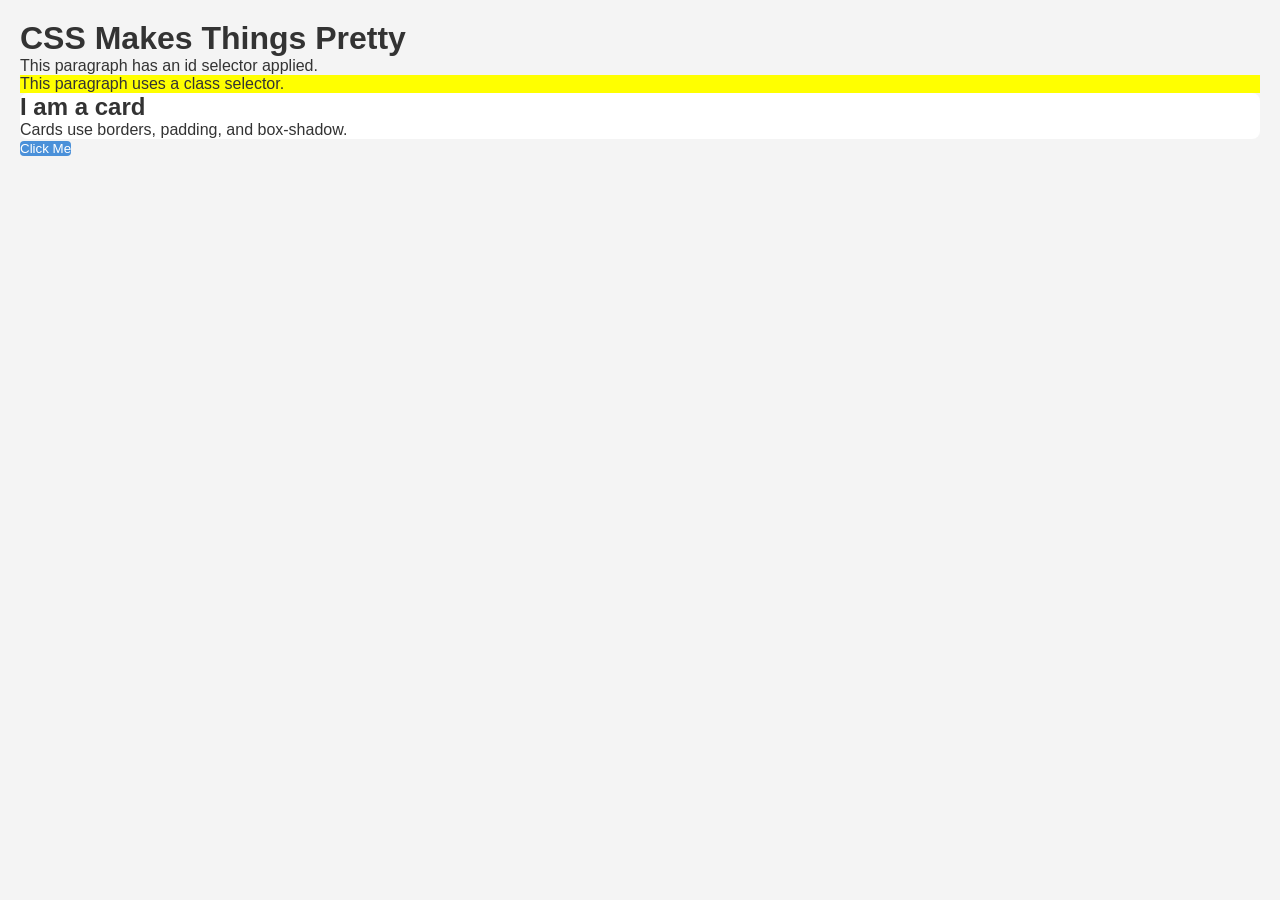
<file: day 43/css intro/index.html>
<!DOCTYPE html>
<html lang="en">
<head>
    <meta charset="UTF-8">
    <title>CSS Intro</title>
    <link rel="stylesheet" href="style.css">
</head>
<body>
    <h1 class="title">CSS Makes Things Pretty</h1>
    <p id="intro">This paragraph has an id selector applied.</p>
    <p class="highlight">This paragraph uses a class selector.</p>
    <div class="card">
        <h2>I am a card</h2>
        <p>Cards use borders, padding, and box-shadow.</p>
    </div>
    <button class="btn">Click Me</button>
</body>
</html>
</file>
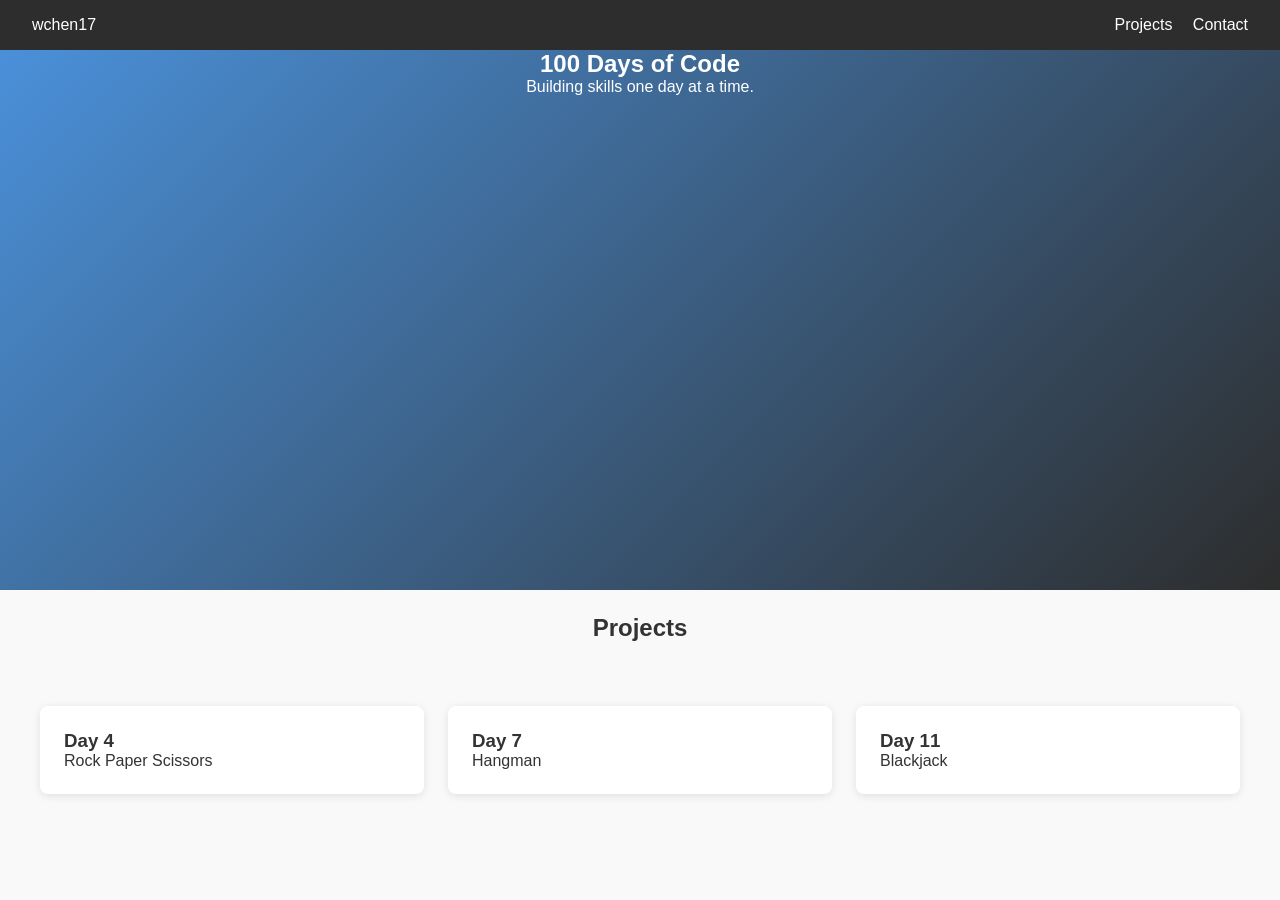
<file: day 44/intermediate css/index.html>
<!DOCTYPE html>
<html lang="en">
<head>
    <meta charset="UTF-8">
    <meta name="viewport" content="width=device-width, initial-scale=1.0">
    <title>Portfolio</title>
    <link rel="stylesheet" href="style.css">
</head>
<body>

<nav>
    <span>wchen17</span>
    <div>
        <a href="#projects">Projects</a>
        <a href="#contact">Contact</a>
    </div>
</nav>

<section class="hero">
    <h1>100 Days of Code</h1>
    <p>Building skills one day at a time.</p>
</section>

<section id="projects">
    <h2 style="text-align:center; padding:24px;">Projects</h2>
    <div class="projects">
        <div class="card"><h3>Day 4</h3><p>Rock Paper Scissors</p></div>
        <div class="card"><h3>Day 7</h3><p>Hangman</p></div>
        <div class="card"><h3>Day 11</h3><p>Blackjack</p></div>
        <!-- TODO: add more cards for your completed projects -->
    </div>
</section>

</body>
</html>
</file>
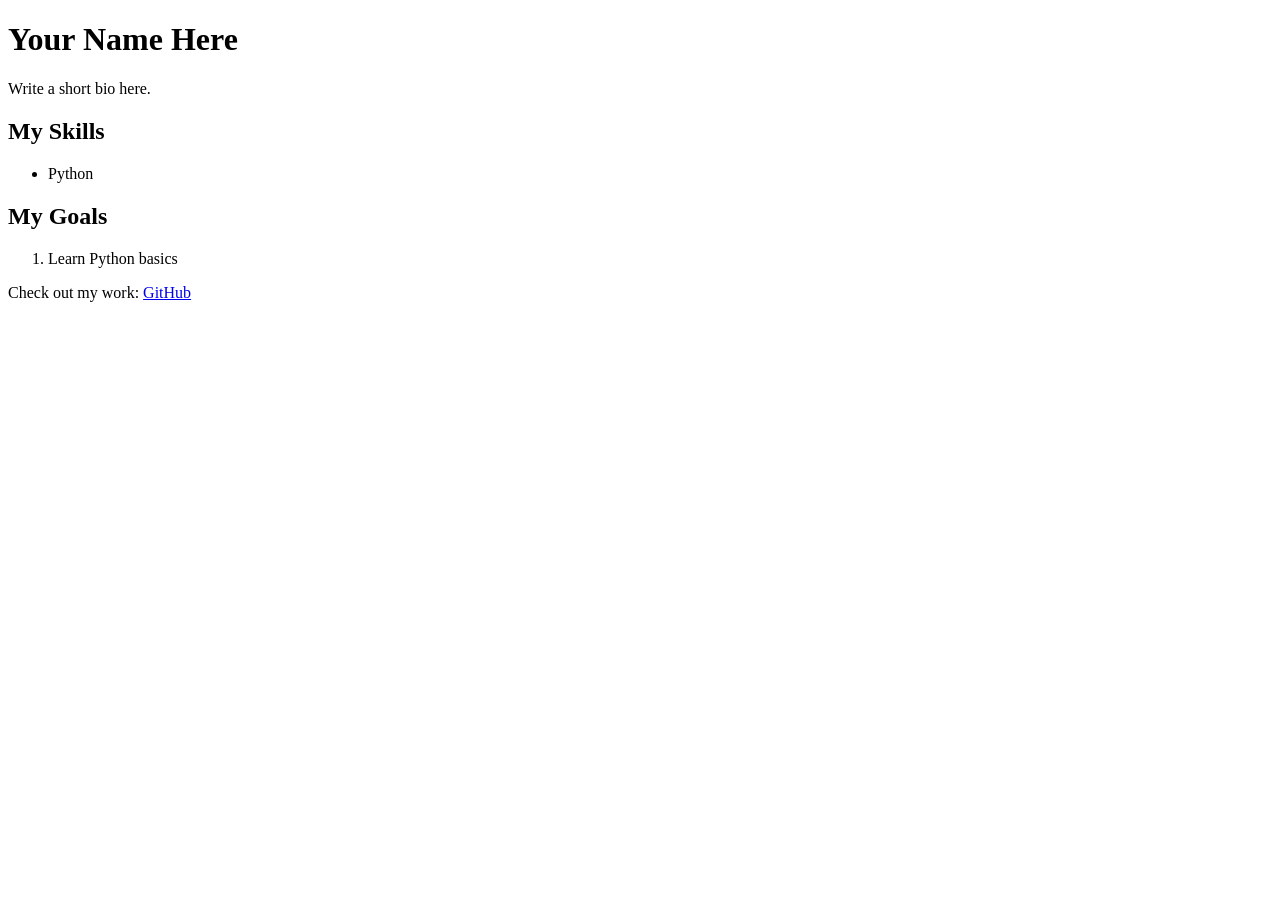
<file: day 41/html intro.html>
<!-- ============================================================
     DAY 41 — HTML Basics
     PROJECT: Build your first web page from scratch
     ============================================================

     SKILLS TODAY:
       <!DOCTYPE html>       → tell browser this is HTML5
       <html>                → root element
       <head>                → metadata (title, charset, links)
       <body>                → visible content
       Heading tags          → <h1> through <h6>
       Paragraph             → <p>
       Links                 → <a href="url">text</a>
       Images                → <img src="url" alt="description">
       Lists                 → <ul>, <ol>, <li>
       Bold / Italic         → <strong>, <em>
       Line break            → <br>
       Horizontal rule       → <hr>
       Comments              → <!-- like this - ->

     ============================================================ -->

<!DOCTYPE html>
<html lang="en">
<head>
    <meta charset="UTF-8">
    <meta name="viewport" content="width=device-width, initial-scale=1.0">
    <title>My First Web Page</title>
</head>
<body>

    <!-- TODO 1: Add a main heading with your name -->
    <h1>Your Name Here</h1>

    <!-- TODO 2: Add a paragraph introducing yourself -->
    <p>Write a short bio here.</p>

    <!-- TODO 3: Add an image (use any URL or a local file) -->
    <!-- <img src="profile.jpg" alt="My photo" width="200"> -->

    <!-- TODO 4: Add an unordered list of your top 3 skills -->
    <h2>My Skills</h2>
    <ul>
        <li>Python</li>
        <!-- add more -->
    </ul>

    <!-- TODO 5: Add an ordered list of your goals for this 100 days -->
    <h2>My Goals</h2>
    <ol>
        <li>Learn Python basics</li>
        <!-- add more -->
    </ol>

    <!-- TODO 6: Add a link to your GitHub profile -->
    <p>Check out my work: <a href="https://github.com/wchen17" target="_blank">GitHub</a></p>

    <!-- STRETCH: Add a table showing your weekly coding schedule -->
    <!--
    <table border="1">
        <tr><th>Day</th><th>Topic</th><th>Hours</th></tr>
        <tr><td>Monday</td><td>Python</td><td>2</td></tr>
    </table>
    -->

</body>
</html>
</file>
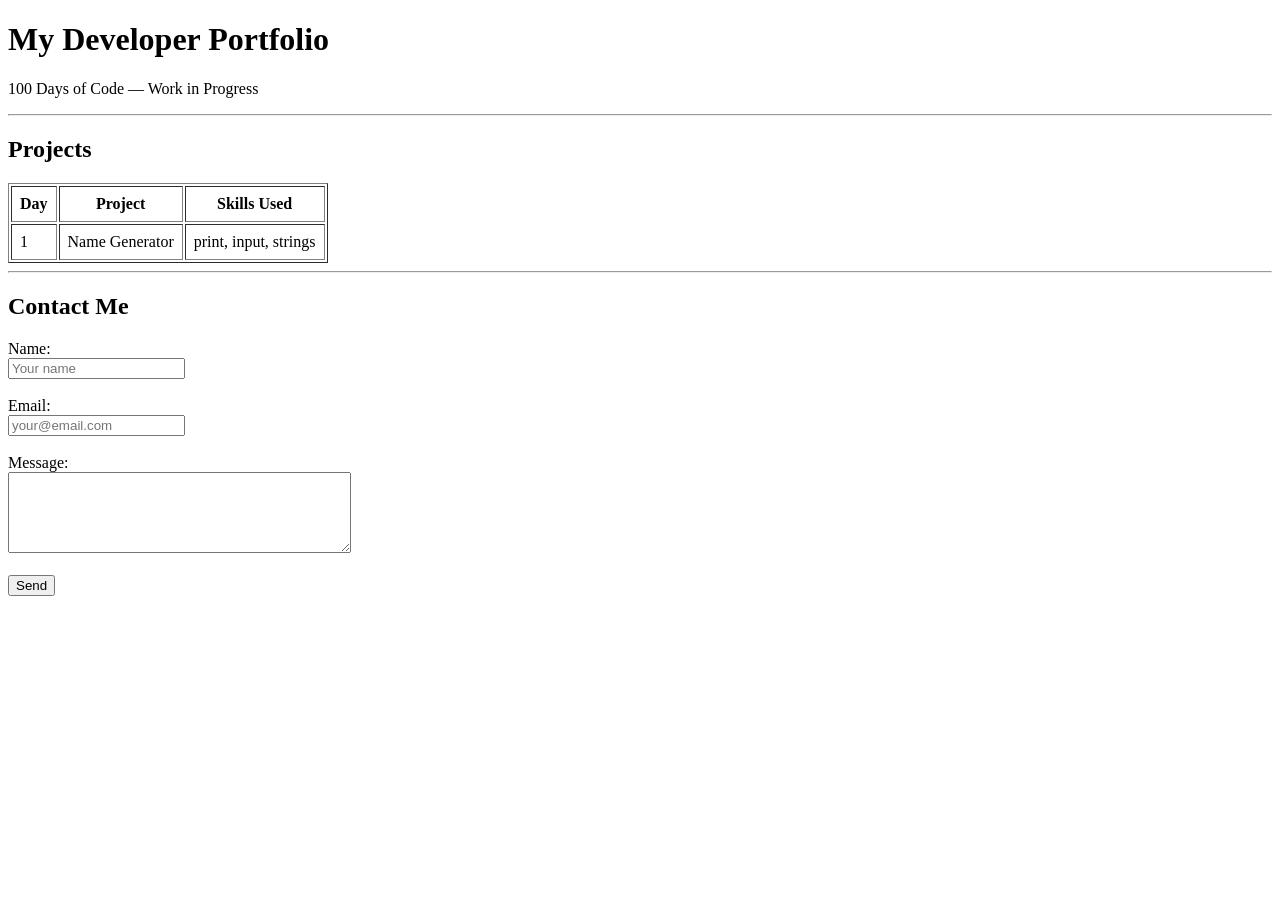
<file: day 42/intermediate html.html>
<!-- ============================================================
     DAY 42 — Intermediate HTML
     PROJECT: Personal Portfolio Page (HTML only)
     ============================================================

     SKILLS TODAY:
       <form>                → collect user input
       <input type="text/email/submit/checkbox/radio">
       <textarea>            → multi-line text input
       <select> / <option>   → dropdown
       <table>               → tabular data
       <div>                 → generic block container
       <span>                → generic inline container
       id="name"             → unique identifier
       class="name"          → reusable grouping (for CSS tomorrow)
       HTML entities         → &amp; &lt; &gt; &copy; &nbsp;

     ============================================================ -->

<!DOCTYPE html>
<html lang="en">
<head>
    <meta charset="UTF-8">
    <title>Portfolio</title>
</head>
<body>

    <div id="header">
        <h1>My Developer Portfolio</h1>
        <p>100 Days of Code — Work in Progress</p>
    </div>

    <hr>

    <!-- TODO 1: Projects table -->
    <h2>Projects</h2>
    <table border="1" cellpadding="8">
        <thead>
            <tr>
                <th>Day</th>
                <th>Project</th>
                <th>Skills Used</th>
            </tr>
        </thead>
        <tbody>
            <tr>
                <td>1</td>
                <td>Name Generator</td>
                <td>print, input, strings</td>
            </tr>
            <!-- TODO: add rows for days 2, 3, and a few more -->
        </tbody>
    </table>

    <hr>

    <!-- TODO 2: Contact form -->
    <h2>Contact Me</h2>
    <form action="#" method="post">
        <label for="name">Name:</label><br>
        <input type="text" id="name" name="name" placeholder="Your name"><br><br>

        <label for="email">Email:</label><br>
        <input type="email" id="email" name="email" placeholder="your@email.com"><br><br>

        <label for="message">Message:</label><br>
        <textarea id="message" name="message" rows="5" cols="40"></textarea><br><br>

        <!-- TODO: add a dropdown asking "How did you find me?" -->
        <!-- <select name="source"> <option>...</option> </select> -->

        <input type="submit" value="Send">
    </form>

</body>
</html>
</file>
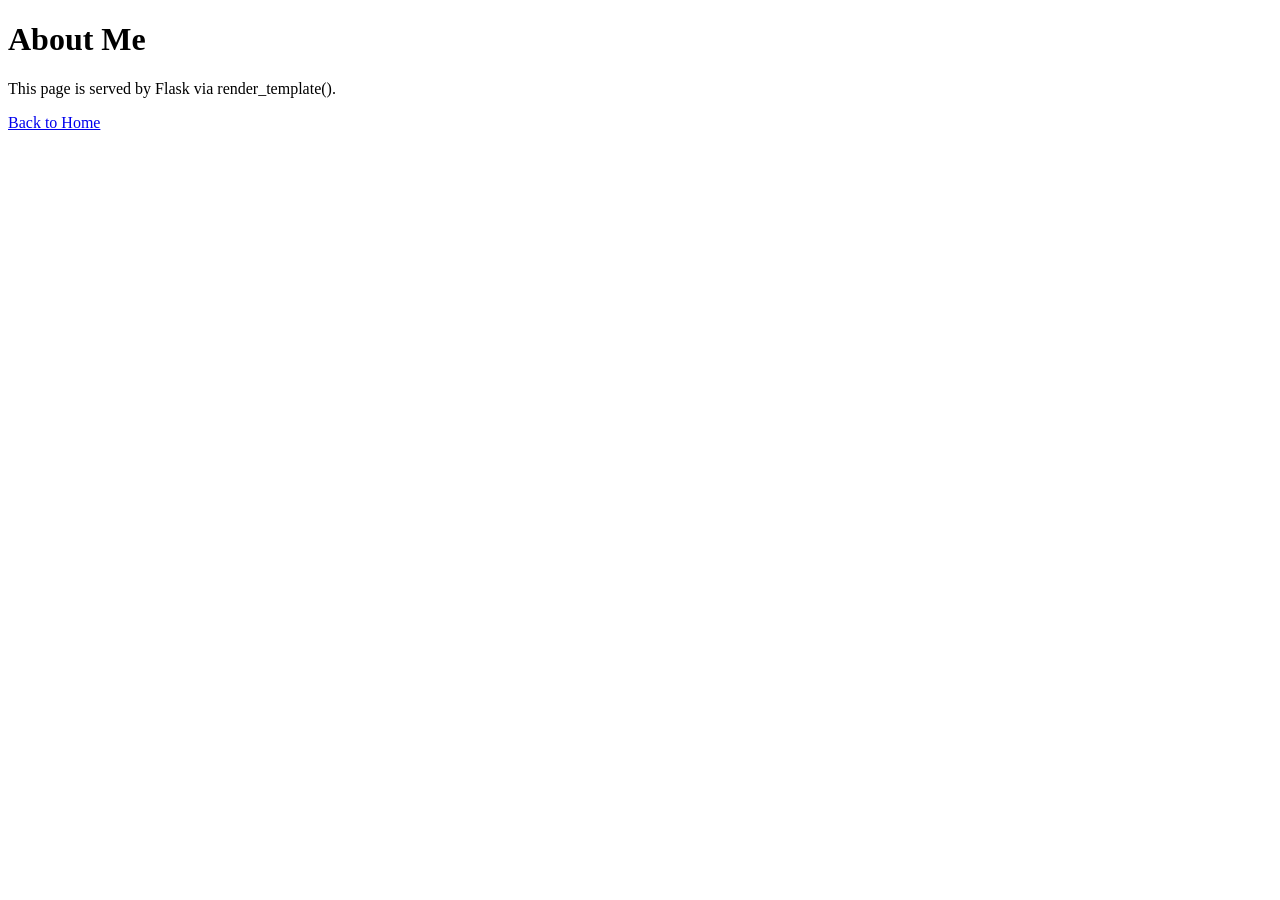
<file: day 54/flask intro/templates/about.html>
<!DOCTYPE html>
<html lang="en">
<head>
    <meta charset="UTF-8">
    <title>About</title>
</head>
<body>
    <h1>About Me</h1>
    <p>This page is served by Flask via render_template().</p>
    <a href="/">Back to Home</a>
</body>
</html>
</file>
<file: day 43/css intro/style.css>
/* ============================================================
   DAY 43 — CSS Fundamentals
   PROJECT: Style the Day 42 portfolio page
   ============================================================

   SKILLS TODAY:
     Selectors:   element, .class, #id, *
     Properties:  color, background-color, font-size, font-family
                  margin, padding, border, border-radius
                  width, height, display
     Box model:   content → padding → border → margin
     Colours:     named, hex (#rrggbb), rgb(r,g,b)
     Inheritance  → children inherit font from parents
     Specificity  → id > class > element

   ============================================================ */

/* --- Reset (remove default browser spacing) --- */
* {
    margin: 0;
    padding: 0;
    box-sizing: border-box;
}

body {
    font-family: Arial, sans-serif;
    background-color: #f4f4f4;
    color: #333;
    padding: 20px;
}

/* TODO 1: Style the h1.title */
.title {
    /* add: color, font-size, text-align, margin-bottom */
}

/* TODO 2: Style the #intro paragraph */
#intro {
    /* add: font-style: italic, color, margin */
}

/* TODO 3: Style .highlight */
.highlight {
    background-color: yellow;
    /* add: padding, border-left */
}

/* TODO 4: Style .card */
.card {
    background: white;
    border-radius: 8px;
    /* add: padding, margin, box-shadow */
}

/* TODO 5: Style .btn */
.btn {
    background-color: #4a90d9;
    color: white;
    border: none;
    border-radius: 4px;
    /* add: padding, cursor: pointer, font-size */
}

/* TODO 6: Hover effect */
.btn:hover {
    /* add: background-color change, transition */
}
</file>
<file: day 44/intermediate css/style.css>
/* ============================================================
   DAY 44 — Intermediate CSS
   PROJECT: Style a full portfolio page with layout
   ============================================================

   SKILLS TODAY:
     display: flex / grid
     flexbox: justify-content, align-items, flex-wrap, gap
     CSS Grid: grid-template-columns, grid-gap
     position: static / relative / absolute / fixed / sticky
     z-index
     Media queries: @media (max-width: 768px) { }
     CSS variables: --primary-color: #4a90d9;
     Pseudo-classes: :hover, :focus, :nth-child()

   ============================================================ */

:root {
    --primary:    #4a90d9;
    --secondary:  #2d2d2d;
    --bg:         #f9f9f9;
    --text:       #333;
    --radius:     8px;
}

* { margin: 0; padding: 0; box-sizing: border-box; }

body { font-family: "Segoe UI", sans-serif; background: var(--bg); color: var(--text); }

/* --- Navbar (position: sticky) --- */
nav {
    background: var(--secondary);
    color: white;
    padding: 16px 32px;
    /* TODO: position sticky, top: 0, z-index: 100 */
    display: flex;
    justify-content: space-between;
    align-items: center;
}

nav a { color: white; text-decoration: none; margin-left: 16px; }
nav a:hover { color: var(--primary); }

/* --- Hero section (flexbox centred) --- */
.hero {
    height: 60vh;
    display: flex;
    flex-direction: column;
    /* TODO: justify-content and align-items to centre content */
    text-align: center;
    background: linear-gradient(135deg, var(--primary), var(--secondary));
    color: white;
}

/* --- Project cards (CSS Grid) --- */
.projects {
    display: grid;
    grid-template-columns: repeat(3, 1fr);
    gap: 24px;
    padding: 40px;
}

.card {
    background: white;
    border-radius: var(--radius);
    padding: 24px;
    box-shadow: 0 2px 8px rgba(0,0,0,0.1);
    /* TODO: add hover: transform: translateY(-4px), transition */
}

/* --- Mobile responsive --- */
@media (max-width: 768px) {
    .projects {
        /* TODO: change to single column grid */
    }
}
</file>
